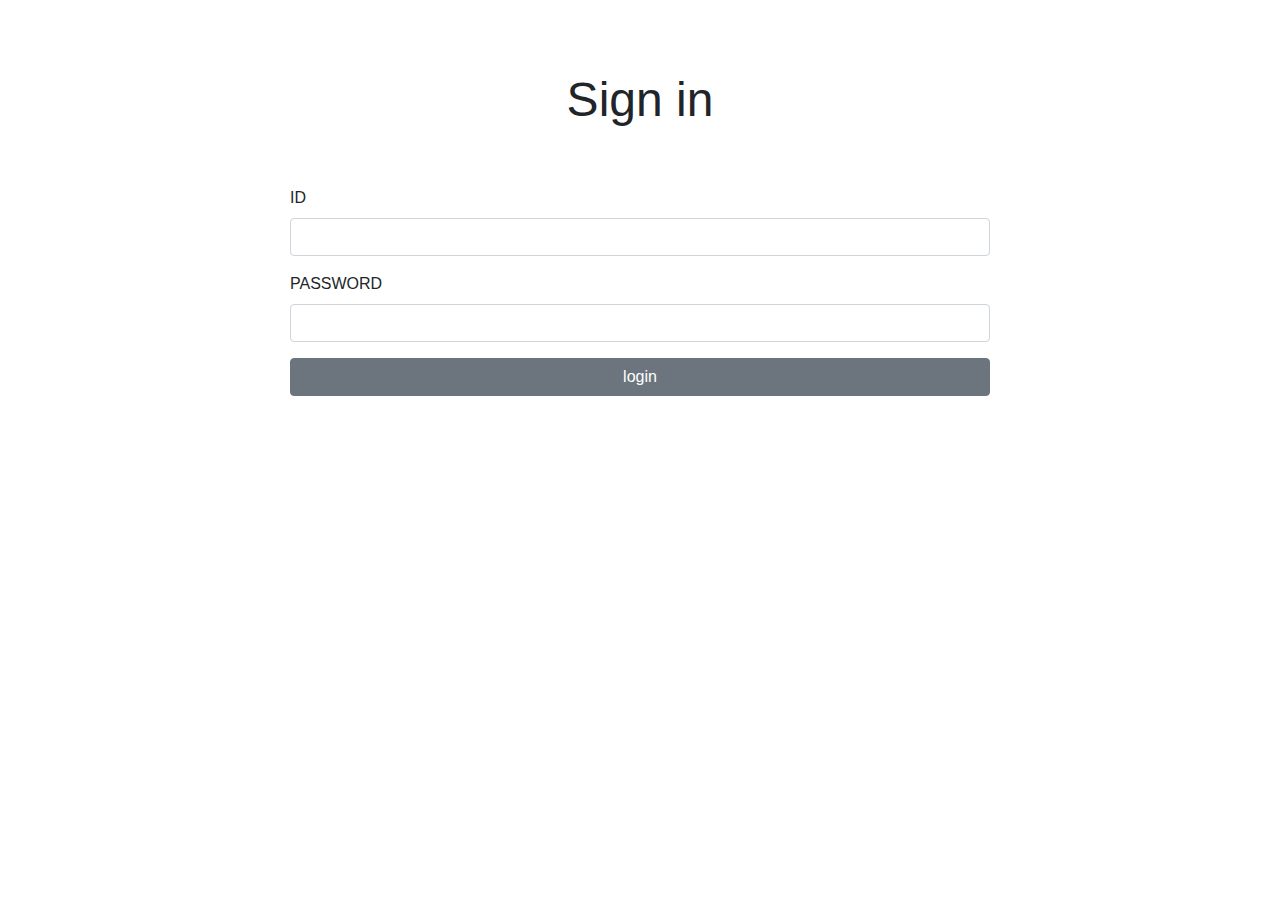
<file: Mock/index.html>
<!DOCTYPE html>
<html>
<head>
   <!-- Required meta tags -->
   <meta charset="utf-8">
   <meta name="viewport" content="width=device-width, initial-scale=1, shrink-to-fit=no">

   <!-- Bootstrap CSS -->
   <link rel="stylesheet" href="./css/bootstrap.min.css">
   <link rel="stylesheet" href="./css/origin/common2.css">

<meta charset="UTF-8">
<title>ログイン画面</title>
</head>
<body>
<div class="container">
<br>
<br>
  <p><center><font size="7">Sign in</font></center></p>

  <div class="input-area2">
  <form action="userlist.html">
    <div class="form-group">
      <label for="formGroupExampleInput">ID</label>
      <input type="text" class="form-control" id="formGroupExampleInput" placeholder="">
    </div>
    <div class="form-group">
      <label for="formGroupExampleInput2">PASSWORD</label>
      <input type="password" class="form-control" id="formGroupExampleInput2" placeholder="">
    </div>
    <center><button type="submit" class="btn btn-secondary btn-block">login</button></center>
  </form>

  </div>


</div>
</body>
</html>
</file>
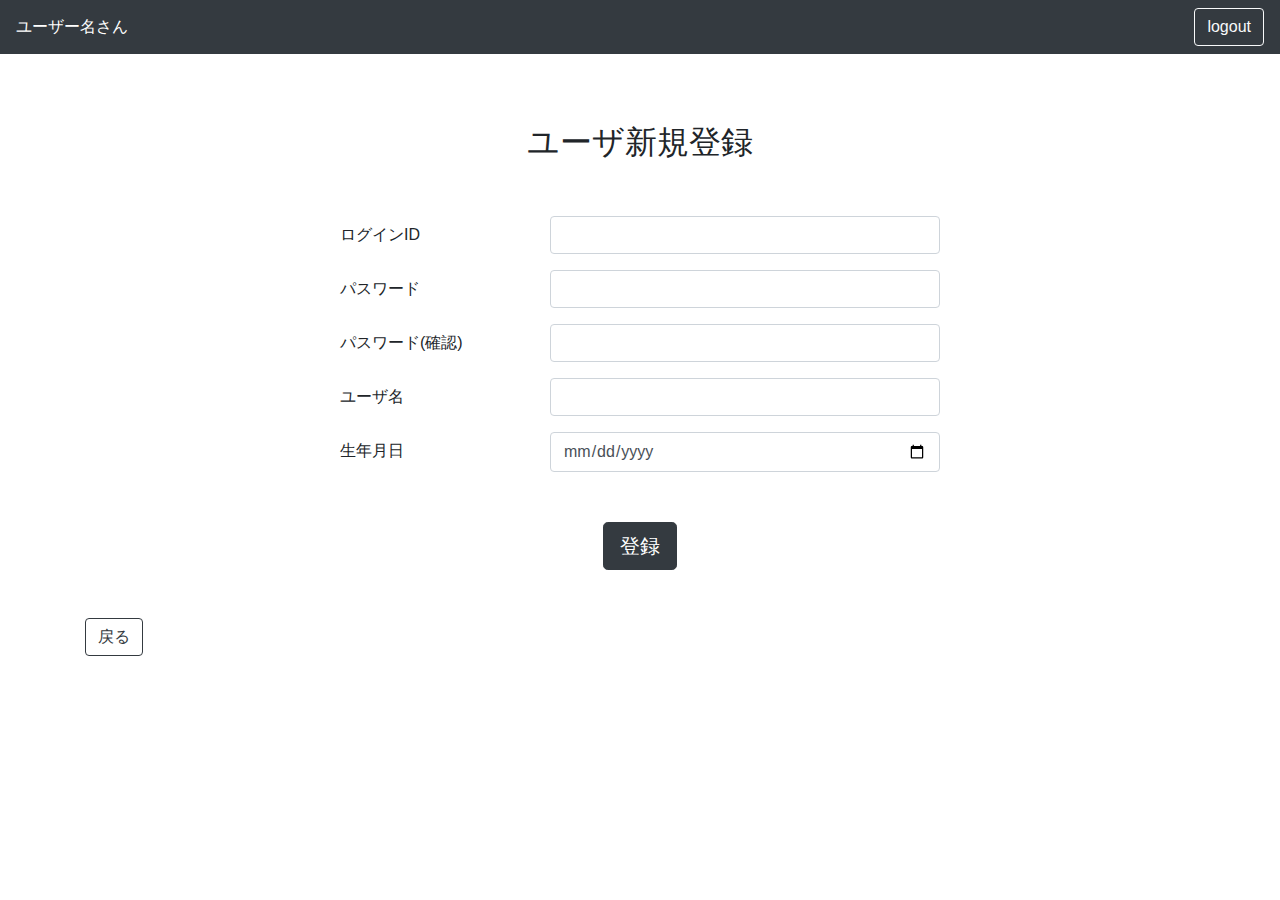
<file: Mock/usercreate.html>
<!DOCTYPE html>
<html>
<head>
   <!-- Required meta tags -->
   <meta charset="utf-8">
   <meta name="viewport" content="width=device-width, initial-scale=1, shrink-to-fit=no">

   <!-- Bootstrap CSS -->
   <link rel="stylesheet" href="./css/bootstrap.min.css">
   <link rel="stylesheet" href="./css/origin/common.css">

<meta charset="UTF-8">
<title>ユーザー新規登録</title>
</head>
<body>

  <nav class="navbar navbar-lg bg-dark justify-content-between">
  <a class="navbar-light text-white">ユーザー名さん</a>
  <form class="form-inline">
    <a href="index.html" type="button" class="btn btn-outline-light">logout</a>
  </form>
</nav>
<div class="container">
  <br>
  <br>
    <p><center><font size="6">ユーザ新規登録</font></center></p>

  <div class="input-area">
  <form>
  <div class="form-group row">
    <label for="inputID" class="col-sm-4 col-form-label">ログインID</label>
    <div class="col-sm-8">
      <input type="text" class="form-control" id="inputID" placeholder="">
    </div>
  </div>
  <div class="form-group row">
    <label for="inputPassword" class="col-sm-4 col-form-label">パスワード</label>
    <div class="col-sm-8">
      <input type="password" class="form-control" id="inputPassword" placeholder="">
    </div>
  </div>
  <div class="form-group row">
    <label for="inputPassword2" class="col-sm-4 col-form-label">パスワード(確認)</label>
    <div class="col-sm-8">
      <input type="password" class="form-control" id="inputPassword2" placeholder="">
    </div>
  </div>
  <div class="form-group row">
    <label for="inputusername" class="col-sm-4 col-form-label">ユーザ名</label>
    <div class="col-sm-8">
      <input type="text" class="form-control" id="inputusername" placeholder="">
    </div>
  </div>
  <div class="form-group row">
    <label for="inputdate" class="col-sm-4 col-form-label">生年月日</label>
    <div class="col-sm-8">
      <input type="date" class="form-control" id="inputdate" placeholder="">
    </div>
  </div>
  </form>
</div>


  <center><button type="button" class="btn btn-dark btn-lg">登録</button></center>

  <br>
  <br>
  <a href="userlist.html" class="btn btn-outline-dark">戻る</a>


</div>
</body>
</html>
</file>
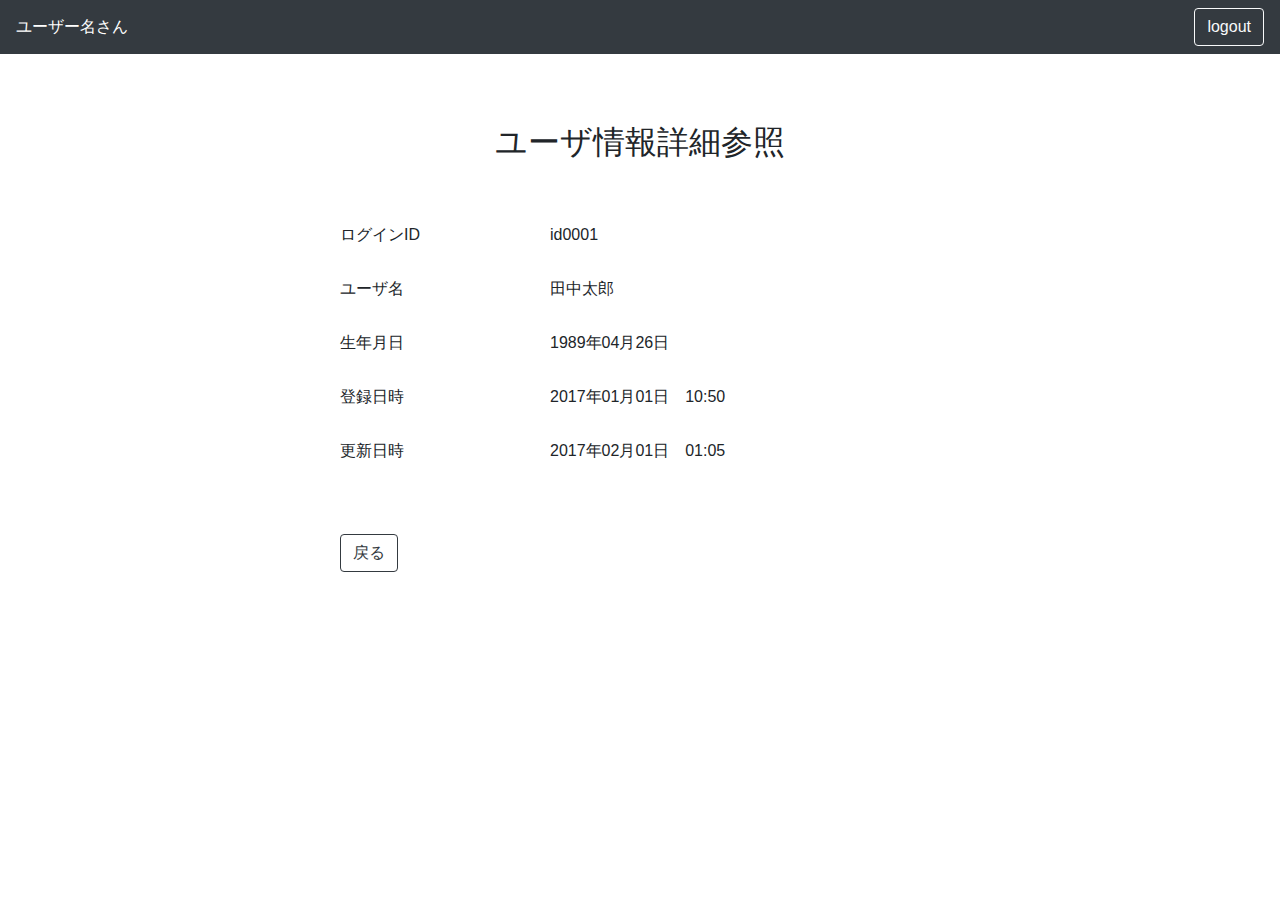
<file: Mock/userdate.html>
<!DOCTYPE html>
<html>
<head>
   <!-- Required meta tags -->
   <meta charset="utf-8">
   <meta name="viewport" content="width=device-width, initial-scale=1, shrink-to-fit=no">

   <!-- Bootstrap CSS -->
   <link rel="stylesheet" href="./css/bootstrap.min.css">
   <link rel="stylesheet" href="./css/origin/common.css">

<meta charset="UTF-8">
<title>ユーザ情報詳細参照</title>
</head>
<body>

  <nav class="navbar navbar-lg bg-dark justify-content-between">
  <a class="navbar-light text-white">ユーザー名さん</a>
  <form action="index.html" class="form-inline">
    <button type="submit" class="btn btn-outline-light">logout</button>
  </form>
</nav>
<div class="container">
  <br>
  <br>

  <p><center><font size="6">ユーザ情報詳細参照</font></center></p>

<div class="input-area">
<div class="form-group row">
  <label for="inputID" class="col-sm-4 col-form-label">ログインID</label>
  <div class="col-sm-8 form-control-plaintext">
    id0001
  </div>
</div>
<div class="form-group row">
  <label for="inputusername" class="col-sm-4 col-form-label">ユーザ名</label>
  <div class="col-sm-8 form-control-plaintext">
    田中太郎
  </div>
</div>
<div class="form-group row">
  <label for="inputdate" class="col-sm-4 col-form-label">生年月日</label>
  <div class="col-sm-8 form-control-plaintext">
    1989年04月26日
  </div>
</div>
<div class="form-group row">
  <label for="inputCreatetime" class="col-sm-4 col-form-label">登録日時</label>
  <div class="col-sm-8 form-control-plaintext">
    2017年01月01日　10:50
  </div>
</div>
<div class="form-group row">
  <label for="inputUpdatetime" class="col-sm-4 col-form-label">更新日時</label>
  <div class="col-sm-8 form-control-plaintext">
    2017年02月01日　01:05
  </div>
</div>

<br>
<br>

<a href="userlist.html" class="btn btn-outline-dark">戻る</a>


</div>
</body>
</html>
</file>
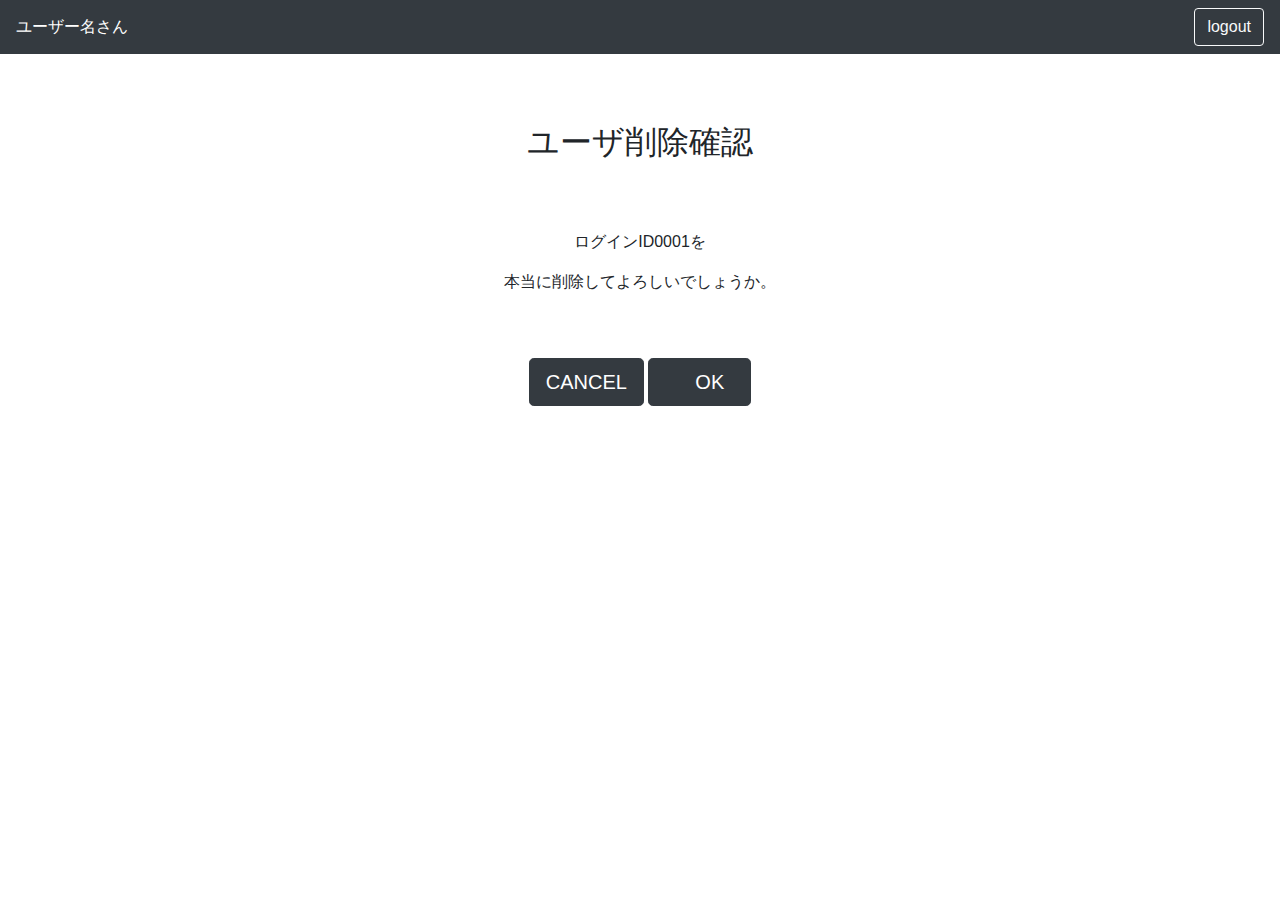
<file: Mock/userdelete.html>
<!DOCTYPE html>
<html>
<head>
   <!-- Required meta tags -->
   <meta charset="utf-8">
   <meta name="viewport" content="width=device-width, initial-scale=1, shrink-to-fit=no">

   <!-- Bootstrap CSS -->
   <link rel="stylesheet" href="./css/bootstrap.min.css">

<meta charset="UTF-8">
<title>ユーザ削除確認</title>
</head>
<body>

  <nav class="navbar navbar-lg bg-dark justify-content-between">
  <a class="navbar-light text-white">ユーザー名さん</a>
  <form action="index.html" class="form-inline">
    <button type="submit" class="btn btn-outline-light">logout</button>
  </form>
</nav>
<div class="container">
  <br>
  <br>
    <p><center><font size="6">ユーザ削除確認</font></center></p>

  <br>
  <br>
  <center><p>ログインID0001を</p></center>
  <center><p>本当に削除してよろしいでしょうか。</p></center>

  <br>
  <br>
  <center>
  <button type="button" class="btn btn-dark btn-lg">CANCEL</button>
  <button type="button" class="btn btn-dark btn-lg">　OK　</button>
  </center>




</div>
</body>
</html>
</file>
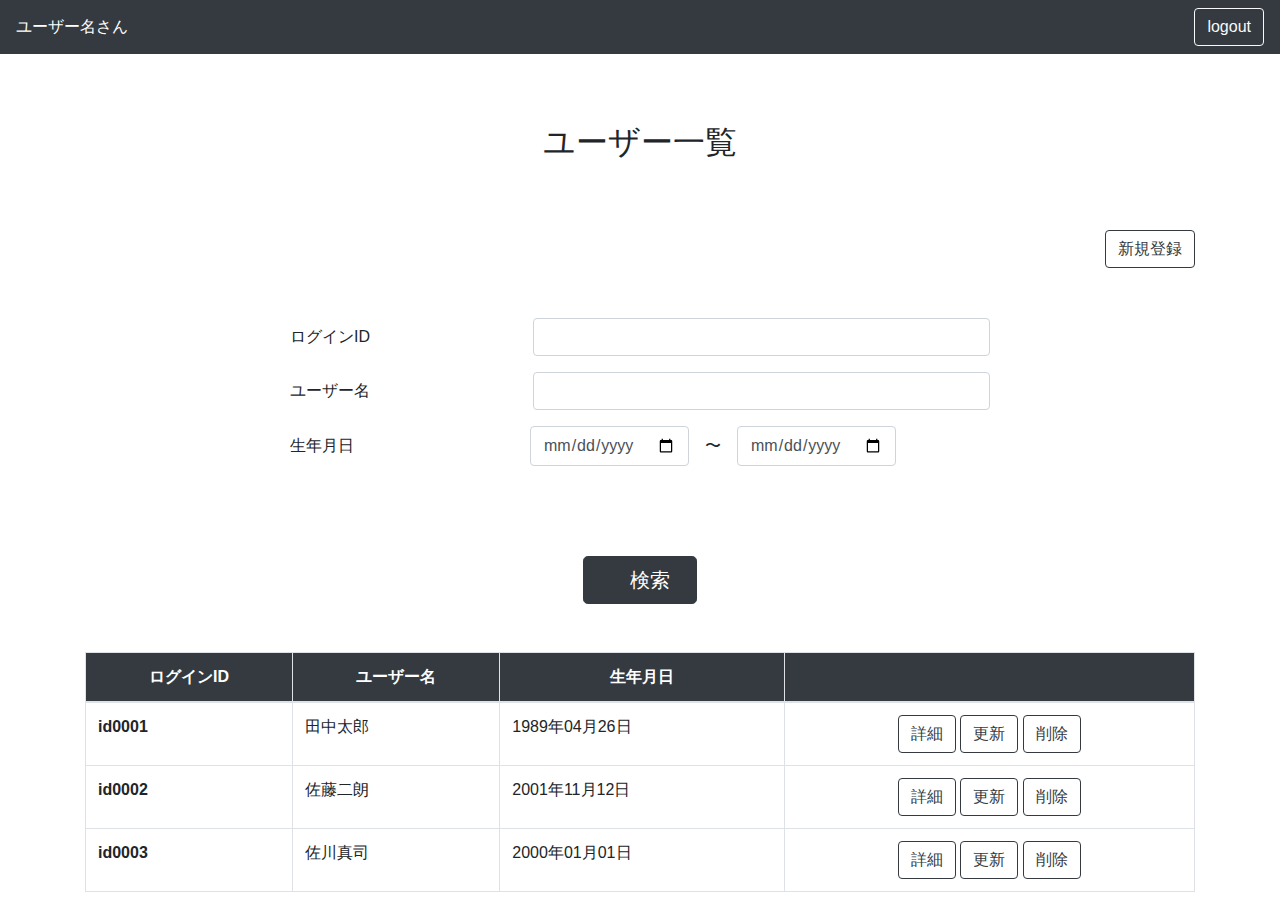
<file: Mock/userlist.html>
<!DOCTYPE html>
<html>
<head>
   <!-- Required meta tags -->
   <meta charset="utf-8">
   <meta name="viewport" content="width=device-width, initial-scale=1, shrink-to-fit=no">

   <!-- Bootstrap CSS -->
   <link rel="stylesheet" href="./css/bootstrap.min.css">
   <link rel="stylesheet" href="./css/origin/common2.css">

<meta charset="UTF-8">
<title>ユーザー一覧</title>
</head>
<body>

  <nav class="navbar navbar-lg bg-dark justify-content-between">
  <a class="navbar-light text-white">ユーザー名さん</a>
  <form action="index.html" class="form-inline">
    <button type="submit" class="btn btn-outline-light">logout</button>
  </form>
</nav>
<div class="container">
  <br>
  <br>
    <p><center><font size="6">ユーザー一覧</font></center></p>

  <br>
  <br>
  <div align="right"><a href="usercreate.html" class="btn btn-outline-dark">新規登録</a></div>

  <div class="input-area2">
  <form>
    <div class="form-group row">
      <label for="inputEmail3" class="col-sm-4 col-form-label">ログインID</label>
      <div class="col-sm-8">
        <input type="text" class="form-control" id="inputEmail3" placeholder="">
      </div>
    </div>
    <div class="form-group row">
      <label for="inputPassword3" class="col-sm-4 col-form-label">ユーザー名</label>
      <div class="col-sm-8">
        <input type="text" class="form-control" id="inputPassword3" placeholder="">
      </div>
    </div>
    <div class="form-inline form-group">
            <div class="form-group">
                <label for="date1">生年月日&emsp;&emsp;&emsp;&emsp;&emsp;&emsp;&emsp;&emsp;&emsp;&emsp;&emsp;</label>
                <input id="date1" type="date" class="form-control"placeholder="年/月/日"/>
            </div>
            <div class="form-group">
                <label for="date2">　〜　</label>
                <input id="date2" type="date" class="form-control"placeholder="年/月/日" />
            </div>
        </div>
　</form>
  </div>

  <center><button type="button" class="btn btn-dark btn-lg">　検索　</button></center>

  <br>
  <br>
  <table class="table table-bordered">
    <thead>
        <tr class="bg-dark text-white">
            <th><center>ログインID</center></th>
            <th><center>ユーザー名</center></th>
            <th><center>生年月日</center></th>
            <th>　　　　</th>
        </tr>
    </thead>
    <tbody>
        <tr>
            <th>id0001</th>
            <td>田中太郎</td>
            <td>1989年04月26日</td>
            <td><center>
              <a href="userdate.html" class="btn btn-outline-dark">詳細</a>
              <a href="userupdate.html" class="btn btn-outline-dark">更新</a>
              <a href="userdelete.html" class="btn btn-outline-dark">削除</a>
            </center></td>
        </tr>
        <tr>
            <th>id0002</th>
            <td>佐藤二朗</td>
            <td>2001年11月12日</td>
            <td><center>
              <a href="userdate.html" class="btn btn-outline-dark">詳細</a>
              <a href="userupdate.html" class="btn btn-outline-dark">更新</a>
              <a href="userdelete.html" class="btn btn-outline-dark">削除</a>
            </center></td>
        </tr>
        <tr>
            <th>id0003</th>
            <td>佐川真司</td>
            <td>2000年01月01日</td>
            <td><center>
              <a href="userdate.html" class="btn btn-outline-dark">詳細</a>
              <a href="userupdate.html" class="btn btn-outline-dark">更新</a>
              <a href="userdelete.html" class="btn btn-outline-dark">削除</button>
            </center></td>
        </tr>
    </tbody>
</table>


</div>
</body>
</html>
</file>
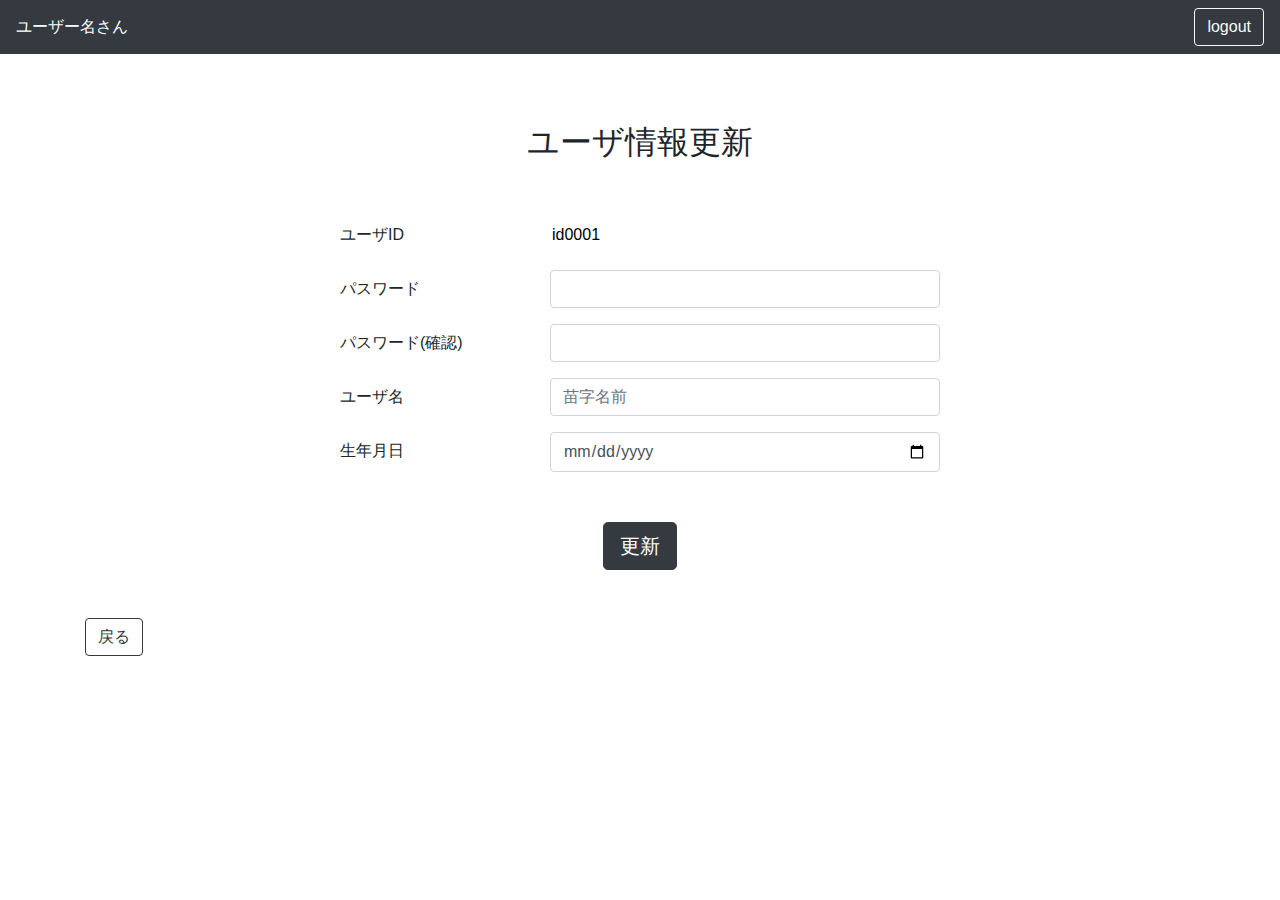
<file: Mock/userupdate.html>
<!DOCTYPE html>
<html>
<head>
   <!-- Required meta tags -->
   <meta charset="utf-8">
   <meta name="viewport" content="width=device-width, initial-scale=1, shrink-to-fit=no">

   <!-- Bootstrap CSS -->
   <link rel="stylesheet" href="./css/bootstrap.min.css">
   <link rel="stylesheet" href="./css/origin/common.css">

<meta charset="UTF-8">
<title>ユーザー情報更新</title>
</head>
<body>

  <nav class="navbar navbar-lg bg-dark justify-content-between">
  <a class="navbar-light text-white">ユーザー名さん</a>
  <form action="index.html" class="form-inline">
    <button type="submit" class="btn btn-outline-light">logout</button>
  </form>
</nav>
<div class="container">
  <br>
  <br>
    <p><center><font size="6">ユーザ情報更新</font></center></p>


  <div class="input-area">
  <form>
  <div class="form-group row">
    <label for="staticEmail" class="col-sm-4 col-form-label">ユーザID</label>
    <div class="col-sm-8">
      <input type="text" readonly class="form-control-plaintext" id="staticEmail" value="id0001">
    </div>
  </div>
  <div class="form-group row">
    <label for="inputPassword" class="col-sm-4 col-form-label">パスワード</label>
    <div class="col-sm-8">
      <input type="password" class="form-control" id="inputPassword" placeholder="">
    </div>
  </div>
  <div class="form-group row">
    <label for="inputPassword" class="col-sm-4 col-form-label">パスワード(確認)</label>
    <div class="col-sm-8">
      <input type="password" class="form-control" id="inputPassword" placeholder="">
    </div>
  </div>
  <div class="form-group row">
    <label for="inputusername" class="col-sm-4 col-form-label">ユーザ名</label>
    <div class="col-sm-8">
      <input type="text" class="form-control" id="inputusername" placeholder="苗字名前">
    </div>
  </div>
  <div class="form-group row">
    <label for="inputdate" class="col-sm-4 col-form-label">生年月日</label>
    <div class="col-sm-8">
      <input type="date" class="form-control" id="inputdate" placeholder="年/月/日">
    </div>
  </div>
  </form>
</div>


  <center><button type="button" class="btn btn-dark btn-lg">更新</button></center>

  <br>
  <br>
  <a href="userlist.html" class="btn btn-outline-dark">戻る</a>
  <br>
  <br>

</div>
</body>
</html>
</file>
<file: Mock/css/origin/common2.css>
.input-area2 {
  width: 700px;
  margin: 50px auto;
}
</file>
<file: Mock/css/origin/common.css>
.input-area {
  width: 600px;
  margin: 50px auto;
}
</file>
